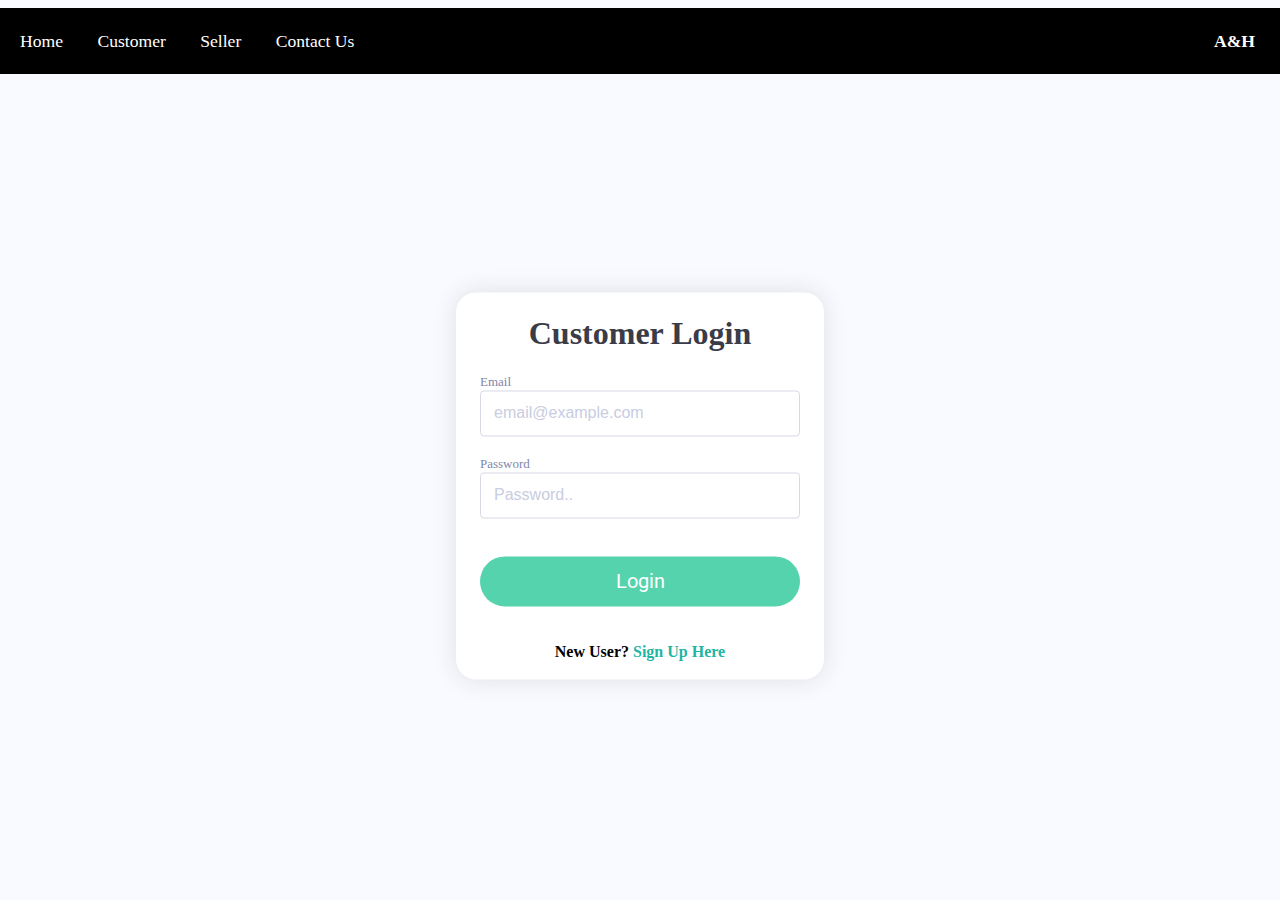
<file: AH/files/customerlogin.html>
<!DOCTYPE html>
<html>

<head>
    <title>Customer login</title>
    <meta name="viewport" content="width=device-width, initial-scale=1.0, maximum-scale=1.0">


    <link rel="stylesheet" href="../CSS/homestyle.css">
    <link rel="stylesheet" href="../CSS/myform.css">
    <link href="../Images/logo.jpeg" rel="icon" type="image/x-icon" />
    <link href='https://fonts.googleapis.com/css?family=Roboto:400,700' rel='stylesheet'>
</head>

<body>


    <div class="site-container">
        <div class="site-pusher">

            <header class="header">

                <a href="#" class="header__icon" id="header__icon"></a>


                <a href="#" class="header__logo__Pc nonClick">A&H</a>


                <nav class="menu">
                    <a href="../index.html">Home</a>
                    <a href="customerlogin.html">Customer</a>
                    <a href="sellerlogin.html">Seller</a>
                    <a href="https://api.whatsapp.com/send?phone=96181652346" target="_blank">Contact Us</a>
                </nav>

            </header>

            <div class="site-content">
                <div class="container">

                    <div class="main">

                        <form action="customerLogin.php" method="post" style="text-align: center;">
                            <!-- <label for="chk" aria-hidden="true">Customer Login</label> -->
                            <h1>Customer Login</h1>
                            <div class="row">
                                <label for="email">Email</label>
                                <input type="email" name="email" placeholder="email@example.com" required="required">
                            </div>
                            <div class="row">
                                <label for="password">Password</label>
                                <input type="password" name="pass" placeholder="Password.." required="required">
                            </div>
                            <br>
                            <input id="submit" type="submit" name="login" value="Login" class="button">
                            <br>
                            <p style="color: black; margin-top: 6%;">New User?
                                <a href="customerreg.html" class="sign">Sign Up Here</a>

                            </p>
                        </form>

                    </div>
                    <!-- main -->

                </div>

            </div>
            <!-- site content -->

            <div class="site-cache" id="site-cache"></div>

        </div>
    </div>

    <script src="//ajax.googleapis.com/ajax/libs/jquery/1.11.1/jquery.min.js"></script>
    <!-- partial -->
    <script src="./script.js"></script>
</body>

</html>
</file>
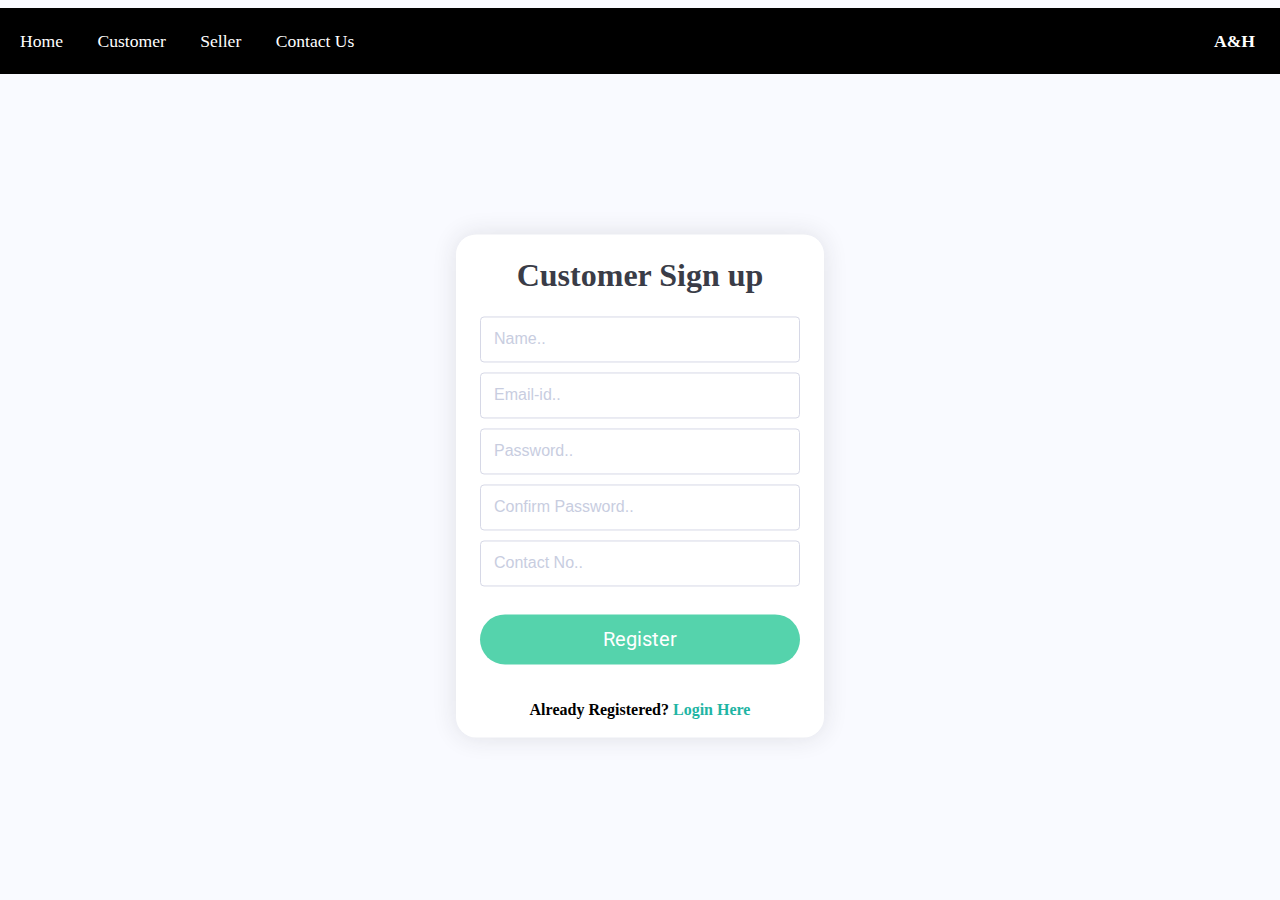
<file: AH/files/customerreg.html>
<!DOCTYPE html>
<html>

<head>
    <title>Customer Reg</title>
    <meta name="viewport" content="width=device-width, initial-scale=1.0, maximum-scale=1.0">


    <link rel="stylesheet" href="../CSS/homestyle.css">
    <link rel="stylesheet" href="../CSS/myform.css">
    <link href="../Images/logo.jpeg" rel="icon" type="image/x-icon" />
    <link href='https://fonts.googleapis.com/css?family=Roboto:400,700' rel='stylesheet'>
</head>

<body>


    <div class="site-container">
        <div class="site-pusher">

            <header class="header">

                <a href="#" class="header__icon" id="header__icon"></a>


                <a href="#" class="header__logo__Pc nonClick">A&H</a>


                <nav class="menu">
                    <a href="../index.html">Home</a>
                    <a href="customerlogin.html">Customer</a>
                    <a href="sellerlogin.html">Seller</a>
                    <a href="https://api.whatsapp.com/send?phone=96181652346" target="_blank">Contact Us</a>
                </nav>

            </header>

            <div class="site-content">
                <div class="container">

                    <div class="main">

                        <form action="customerReg.php" method="post" style="text-align: center;" enctype="multipart/form-data">
                            <!-- <label for="chk" aria-hidden="true">Customer Login</label> -->
                            <h1>Customer Sign up</h1>
                            <div class="row Signup">
                                <input type="text" name="name" placeholder="Name.." required="required">
                            </div>
                            <div class="row Signup">
                                <input type="email" name="email" placeholder="Email-id.." required="required">
                            </div>
                            <div class="row Signup">
                                <input type="Password" id="pass" title="must content atleast 1 upper & 1 lower character and 1 number & 1 special character, min length : 8" name="password" placeholder="Password.." required="required">
                            </div>
                            <div class="row Signup">
                                <input type='text' id="matchText" name="confirm" placeholder="Confirm Password.." required="required">
                            </div>
                            <div class="row Signup">
                                <input type="number" name="contactNo" placeholder="Contact No.." required="required" minlength="10" maxlength="10" title="Contact number is not right">
                            </div>
                            <br>
                            <input id="submit" type="submit" name="submit" value="Register" class="button">
                            <br>
                            <p style="color: black; margin-top: 6%;">Already Registered?
                                <a href="customerlogin.html" class="sign">Login Here</a>

                            </p>
                        </form>

                    </div>
                    <!-- main -->

                </div>

            </div>
            <!-- site content -->

            <div class="site-cache" id="site-cache"></div>

        </div>
    </div>

    <script src="//ajax.googleapis.com/ajax/libs/jquery/1.11.1/jquery.min.js"></script>
    <!-- partial -->
    <script src="./script.js"></script>
</body>

</html>

<script>
    var password = document.getElementById("pass"),
        confirm_password = document.getElementById("matchText");

    function validatePassword() {
        if (password.value != confirm_password.value) {
            confirm_password.setCustomValidity("Passwords Don't Match");
        } else {
            confirm_password.setCustomValidity('');
        }
    }

    password.onchange = validatePassword;
    confirm_password.onkeyup = validatePassword;
</script>
</file>
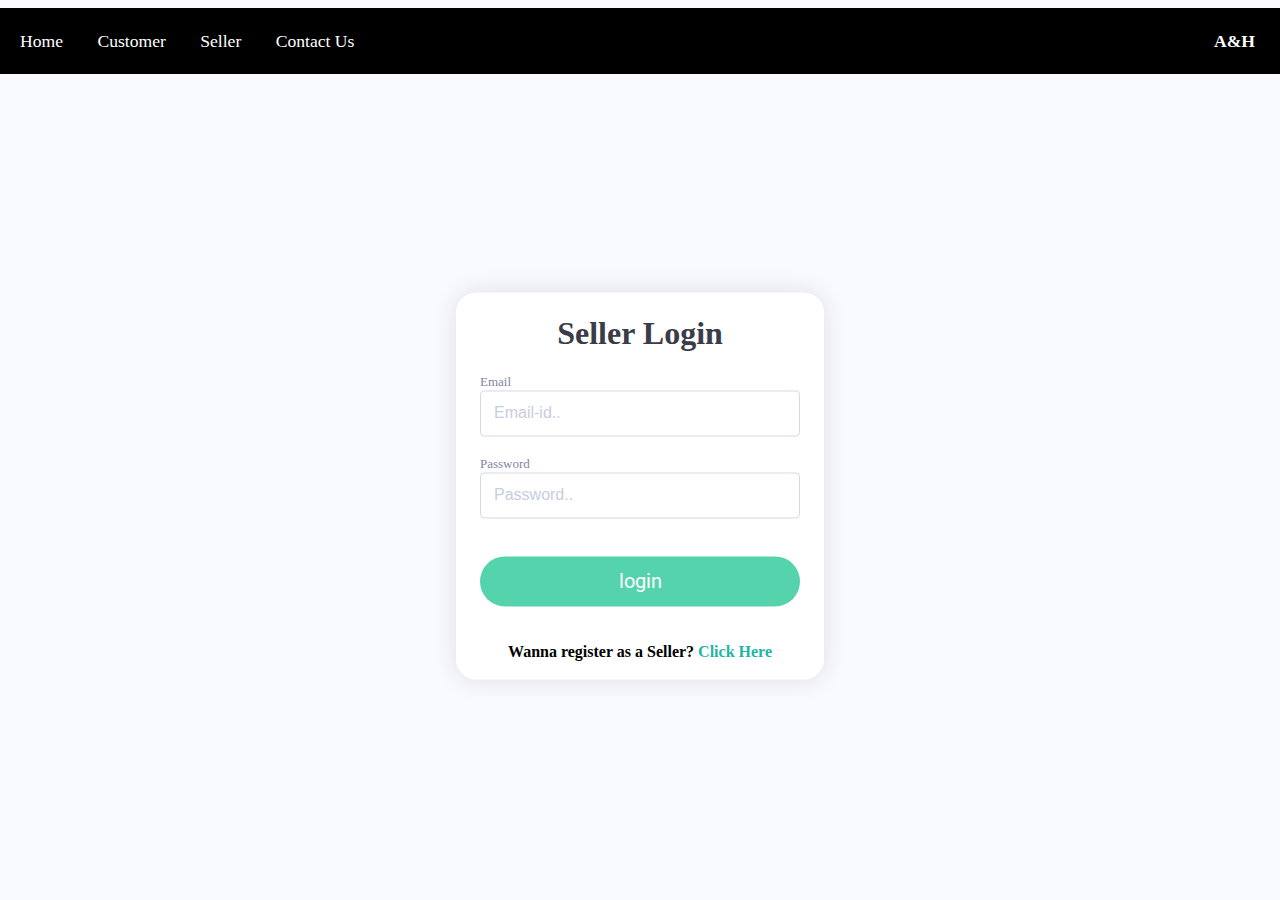
<file: AH/files/sellerlogin.html>
<!DOCTYPE html>

<html>

<head>
    <title>Seller login</title>
    <meta name="viewport" content="width=device-width, initial-scale=1.0, maximum-scale=1.0">


    <link rel="stylesheet" href="../CSS/homestyle.css">
    <link rel="stylesheet" href="../CSS/myform.css">
    <link href="../Images/logo.jpeg" rel="icon" type="image/x-icon" />
    <link href='https://fonts.googleapis.com/css?family=Roboto:400,700' rel='stylesheet'>
</head>

<body>


    <div class="site-container">
        <div class="site-pusher">

            <header class="header">

                <a href="#" class="header__icon" id="header__icon"></a>


                <a href="#" class="header__logo__Pc nonClick">A&H</a>


                <nav class="menu">
                    <a href="../index.html">Home</a>
                    <a href="customerlogin.html">Customer</a>
                    <a href="sellerlogin.html">Seller</a>
                    <a href="https://api.whatsapp.com/send?phone=96181652346" target="_blank">Contact Us</a>
                </nav>

            </header>

            <div class="site-content">
                <div class="container">

                    <div class="main">

                        <form action="sellerLogin.php" method="post" style="text-align: center;">
                            <!-- <label for="chk" aria-hidden="true">Customer Login</label> -->
                            <h1>Seller Login</h1>
                            <div class="row">
                                <label for="email">Email</label>
                                <input type="email" name="email" placeholder="Email-id.." required="required">
                            </div>
                            <div class="row">
                                <label for="password">Password</label>
                                <input type="password" name="pass" placeholder="Password.." required="required">
                            </div>
                            <br>
                            <input id="submit" type="submit" name="login" value="login" class="button">
                            <br>
                            <p style="color: black; margin-top: 6%;">Wanna register as a Seller?
                                <a href="sellerreg.html" class="sign">Click Here</a>

                            </p>
                        </form>

                    </div>
                    <!-- main -->

                </div>

            </div>
            <!-- site content -->

            <div class="site-cache" id="site-cache"></div>

        </div>
    </div>

    <script src="//ajax.googleapis.com/ajax/libs/jquery/1.11.1/jquery.min.js"></script>
    <!-- partial -->
    <script src="./script.js"></script>
</body>

</html>
</file>
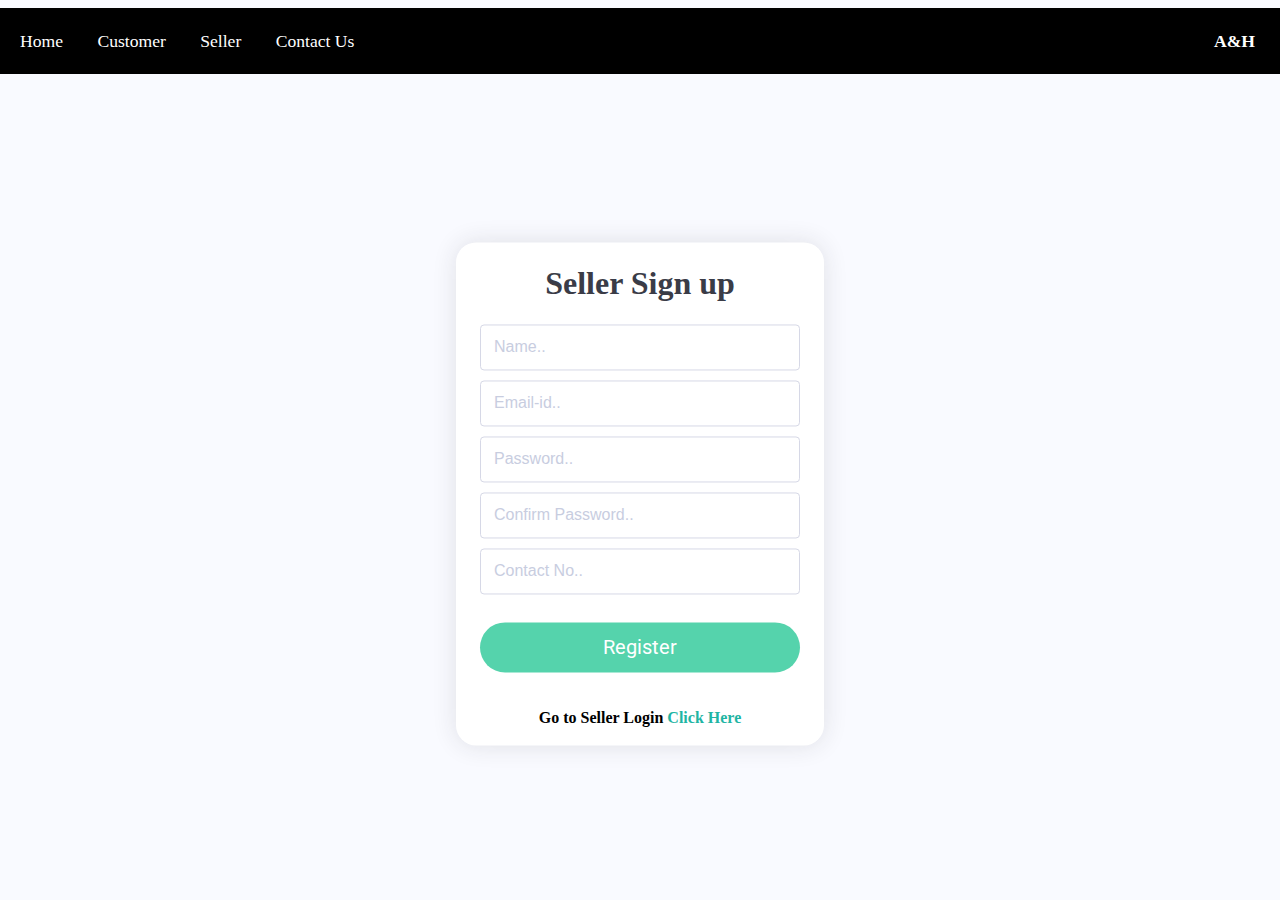
<file: AH/files/sellerreg.html>
<!DOCTYPE html>
<html>

<head>
    <title>Seller Reg</title>
    <meta name="viewport" content="width=device-width, initial-scale=1.0, maximum-scale=1.0">


    <link rel="stylesheet" href="../CSS/homestyle.css">
    <link rel="stylesheet" href="../CSS/myform.css">
    <link href="../Images/logo.jpeg" rel="icon" type="image/x-icon" />
    <link href='https://fonts.googleapis.com/css?family=Roboto:400,700' rel='stylesheet'>
</head>

<body>


    <div class="site-container">
        <div class="site-pusher">

            <header class="header">

                <a href="#" class="header__icon" id="header__icon"></a>


                <a href="#" class="header__logo__Pc nonClick">A&H</a>


                <nav class="menu">
                    <a href="../index.html">Home</a>
                    <a href="customerlogin.html">Customer</a>
                    <a href="sellerlogin.html">Seller</a>
                    <a href="https://api.whatsapp.com/send?phone=96181652346" target="_blank">Contact Us</a>
                </nav>

            </header>

            <div class="site-content">
                <div class="container">

                    <div class="main">

                        <form action="sellerReg.php" method="post" style="text-align: center; margin-top: 8px;">
                            <!-- <label for="chk" aria-hidden="true">Customer Login</label> -->
                            <h1>Seller Sign up</h1>
                            <div class="row Signup">
                                <input type="text" name="name" placeholder="Name.." required="required">
                            </div>
                            <div class="row Signup">
                                <input type="email" name="email" placeholder="Email-id.." required="required">
                            </div>
                            <div class="row Signup">
                                <input type="Password" id="pass" title="must content atleast 1 upper & 1 lower character and 1 number & 1 special character, min length : 8" name="password" placeholder="Password.." required="required">
                            </div>
                            <div class="row Signup">
                                <input type='text' id="matchText" name="confirm" placeholder="Confirm Password.." required="required">
                            </div>
                            <div class="row Signup">
                                <input type="number" name="contactNo" placeholder="Contact No.." required="required" minlength="10" maxlength="10" title="Contact number is not right">
                            </div>
                            <br>
                            <input id="submit" type="submit" name="submit" value="Register" class="button">
                            <br>
                            <p style="color: black; margin-top: 6%;">Go to Seller Login
                                <a href="sellerlogin.html" class="sign">Click Here</a>

                            </p>
                        </form>

                    </div>
                    <!-- main -->

                </div>

            </div>
            <!-- site content -->

            <div class="site-cache" id="site-cache"></div>

        </div>
    </div>

    <script src="//ajax.googleapis.com/ajax/libs/jquery/1.11.1/jquery.min.js"></script>
    <!-- partial -->
    <script src="./script.js"></script>
</body>

</html>

<script>
    var password = document.getElementById("pass"),
        confirm_password = document.getElementById("matchText");

    function validatePassword() {
        if (password.value != confirm_password.value) {
            confirm_password.setCustomValidity("Passwords Don't Match");
        } else {
            confirm_password.setCustomValidity('');
        }
    }

    password.onchange = validatePassword;
    confirm_password.onkeyup = validatePassword;
</script>
</file>
<file: AH/CSS/homestyle.css>
input[type=submit] {
    font-family: 'Roboto', sans-serif;
    font-size: 1em;
    line-height: 1.4;
    height: 100%;
    margin: 0;
    padding: 0;
}

body {
    background-color: #F9FAFF;
}

a {
    text-decoration: none;
    color: inherit;
    background: none;
}

.simpleButton {
    border: none;
    text-decoration: none;
    color: inherit;
    background: none;
}

.container {
    overflow: hidden;
    *zoom: 1;
    margin: 0 20px;
}

.site-content {
    padding-top: 66px;
}


/* HEADER */

.header {
    position: fixed;
    left: 0;
    right: 0;
    height: 66px;
    line-height: 66px;
    color: #fff;
    /*background-color: #302b63;*/
    background-color: #000000;
    font-size: 110%;
}

.header__logo__Mob {
    display: none;
}

.header__logo__Pc {
    display: inline-block;
    font-weight: 700;
    padding: 0 25px;
    float: right;
}

img {
    padding-top: 3%;
    display: block;
    margin-left: auto;
    margin-right: auto;
    width: 50%;
}


/* MENU */

.menu,
.formNav {
    float: left;
}

.menu a,
.menu input[type=submit] {
    padding: 0 10px;
    margin-left: 10px;
}

.menu a:hover,
.menu input[type=submit]:hover {
    /*color: #FFE77AFF;*/
    color: hotpink;
    color: #05386b;
    font-size: 120%;
    font-weight: bold;
}


/*here*/

.aa {
    text-decoration: none;
    color: inherit;
}

.menu .aa {
    padding: 0 10px;
}

.menu .aa:hover {
    color: #c5cae9;
    font-weight: bold;
}

a:hover {
    color: hotpink;
}

button {
    width: 30%;
    padding: 40px;
    font-size: 150%;
    background: #000000;
    color: #fff;
    border: none;
    border-radius: 75px;
    cursor: pointer;
    font-family: 'Open Sans', sans-serif;
    margin-top: 15%;
    margin-left: 12.5%;
    transition: background 0.2s ease-out;
    box-shadow: 0 0 35px 0 rgba(42, 45, 48, 0.12);
}

button:hover {
    font-weight: bold;
    color: #042e58;
    font-size: 160%;
}

button:active {
    background-color: #2cfcbc;
    font-weight: bold;
}

.nonClick {
    pointer-events: none;
}


/*end*/


/* RESPONSIVE */

@media only screen and (max-width: 840px) {
    .site-pusher,
    .site-container {
        height: 100%;
    }
    img {
        padding-top: 35%;
        display: block;
        margin-left: auto;
        margin-right: auto;
        width: 90%;
    }
    .site-container {
        overflow: hidden;
    }
    .site-pusher {
        transition-duration: 0.3s;
        transform: translateX(0px);
    }
    .site-content {
        position: absolute;
        top: 66px;
        right: 0;
        left: 0;
        bottom: 0;
        padding-top: 0;
        overflow-y: scroll;
        -webkit-overflow-scrolling: touch;
    }
    .header {
        position: static;
        font-size: 110%;
    }
    .header__logo__Pc {
        display: none;
    }
    .header__logo__Mob {
        display: inline-block;
        font-weight: 700;
        padding: 0 0px;
        float: left;
    }
    .header__icon {
        position: relative;
        display: block;
        float: left;
        width: 50px;
        height: 66px;
        cursor: pointer;
    }
    .header__icon:after {
        content: '';
        position: absolute;
        display: block;
        width: 1rem;
        height: 0;
        top: 16px;
        left: 15px;
        box-shadow: 0 10px 0 1px #fff, 0 16px 0 1px #fff, 0 22px 0 1px #fff;
    }
    .menu {
        position: absolute;
        left: 0;
        top: 0;
        bottom: 0;
        background-color: #11a07e;
        /* overflow-y: scroll;
        -webkit-overflow-scrolling: touch;*/
        width: 250px;
        transform: translateX(-250px);
    }
    .formNav {
        position: absolute;
        left: 0;
        top: 0;
        bottom: 0;
        background-color: #11a07e;
        /* overflow-y: scroll;
        -webkit-overflow-scrolling: touch;*/
        width: 250px;
    }
    .menu input[type=submit] {
        width: 100%;
    }
    .menu a,
    .menu input[type=submit] {
        display: block;
        height: 40px;
        text-align: center;
        line-height: 40px;
        border-bottom: 1px solid #11a07e;
        margin-left: 0;
    }
    .with--sidebar .site-pusher {
        transform: translateX(250px);
    }
    .with--sidebar .site-cache {
        position: absolute;
        top: 0;
        left: 0;
        right: 0;
        bottom: 0;
        background-color: rgba(0, 0, 0, 0.6);
    }
    button {
        width: 95%;
        padding: 40px;
        font-size: 150%;
        background: #15C39A;
        float: left;
        color: #fff;
        border: none;
        border-radius: 55px;
        cursor: pointer;
        font-family: 'Open Sans', sans-serif;
        margin-top: 22.5%;
        margin-left: 50%;
        transform: translate(-50%, -0%);
        transition: background 0.2s ease-out;
        box-shadow: 0 0 50px 0 rgba(42, 45, 48, 0.12);
    }
    button:hover {
        color: #042e58;
        font-weight: bold;
        font-size: 160%;
    }
    button:active {
        background-color: #2cfcbc;
        font-weight: bold;
    }
}
</file>
<file: AH/CSS/myform.css>
@import url('https://fonts.googleapis.com/css?family=Open+Sans&display=swap');

body {
 
  background: #f9faff;
  color: #3a3c47;
  
}

h1 {
  text-align: center;
}

form {
  background: #fff;
  max-width: 320px;
  width: 90%;
  padding: 2px 24px;
  border: 1px solid ##e1e2f0;
  border-radius: 20px;
  box-shadow: 0 0 25px 0 rgba(42, 45, 48, 0.12);
  transition: all 0.3s ease;
  position: absolute;
  top: 54%;
  left: 50%;
  transform: translate(-50%,-50%);
}

.row {
  display: flex;
  flex-direction: column;
  text-align: left;
  margin-bottom: 20px;
}
.Signup {
  display: flex;
  flex-direction: column;
  text-align: left;
  margin-bottom: 10px;
}

.row label {
  font-size: 13px;
  color: #8086a9;
}

.row input {
  flex: 1;
  padding: 13px;
  border: 1px solid #d6d8e6;
  border-radius: 4px;
  font-size: 16px;
  transition: all 0.2s ease-out;
}

.row input:focus {
  outline: none;
  box-shadow: inset 2px 2px 5px 0 rgba(42, 45, 48, 0.12);
}

.row input::placeholder {
  color: #C8CDDF;
}

input[type=submit]{
  padding: 11px;
  font-size: 125%;
  margin-bottom: 18px;
}
.button {
  width: 100%;
  padding: 20px;
  font-size: 150%;
  background: #55D3AC;
  
  color: #fff;
  border: none;
  border-radius: 100px;
  cursor: pointer;
  font-family: 'Open Sans', sans-serif;
  margin-top: 15px;
  transition: background 0.2s ease-out;
}

.button:hover {
  background: #15C39A;
  font-weight: bold;
}

p{
  font-size: 100%;
  color: black;
  font-weight: bold;
}

.sign{
  color: #1fb5a4;
  font-weight: bold;
}
.sign:hover{
  color:hotpink;

}

@media(max-width: 458px) {
  
  body {
    background: #f9faff;
  color: #3a3c47;
  
  }
  
  form {
     background: #fff;
  width: 260px;
  padding: 8px 24px;
  border: 1px solid ##e1e2f0;
  border-radius: 20px;
  box-shadow: 0 0 25px 0 rgba(42, 45, 48, 0.12);
  transition: all 0.3s ease;
  position: absolute;
  top: 50%;
  left: 50%;
  transform: translate(-50%,-50%);
  }

}
</file>
